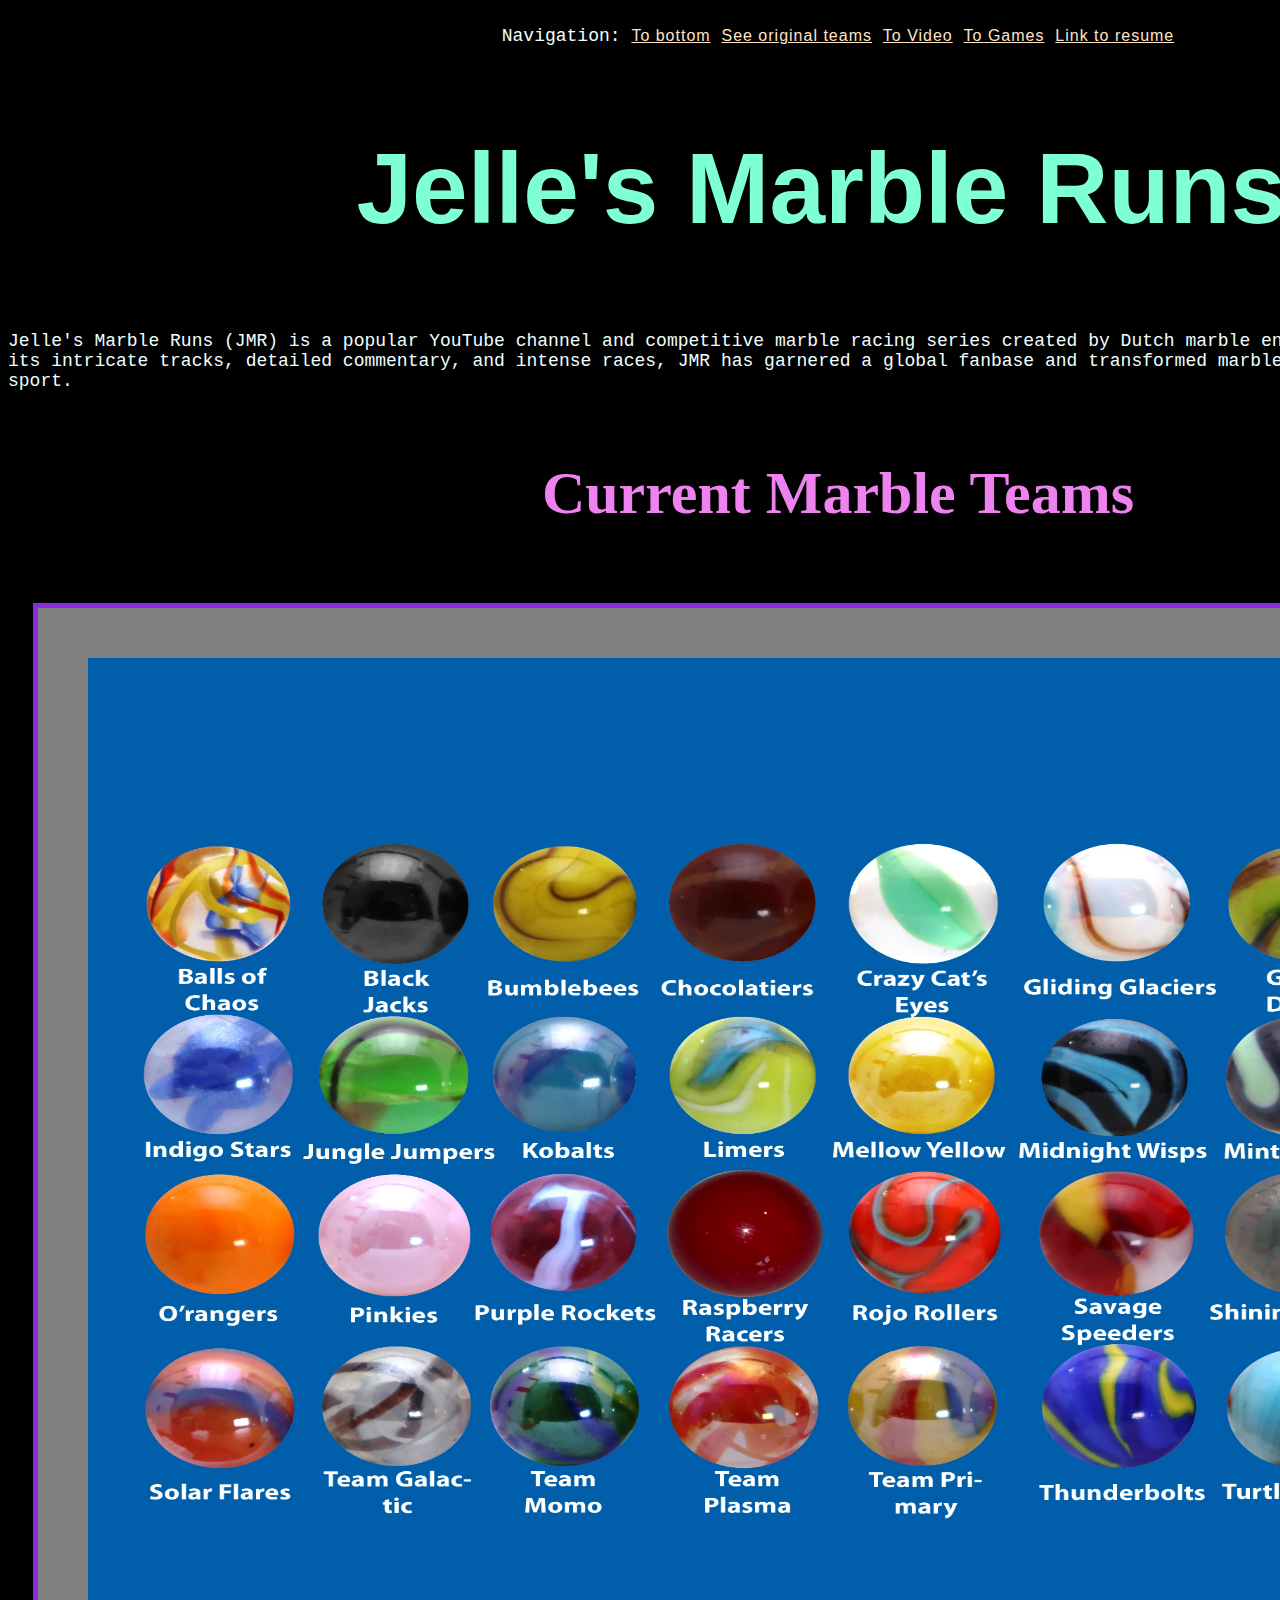
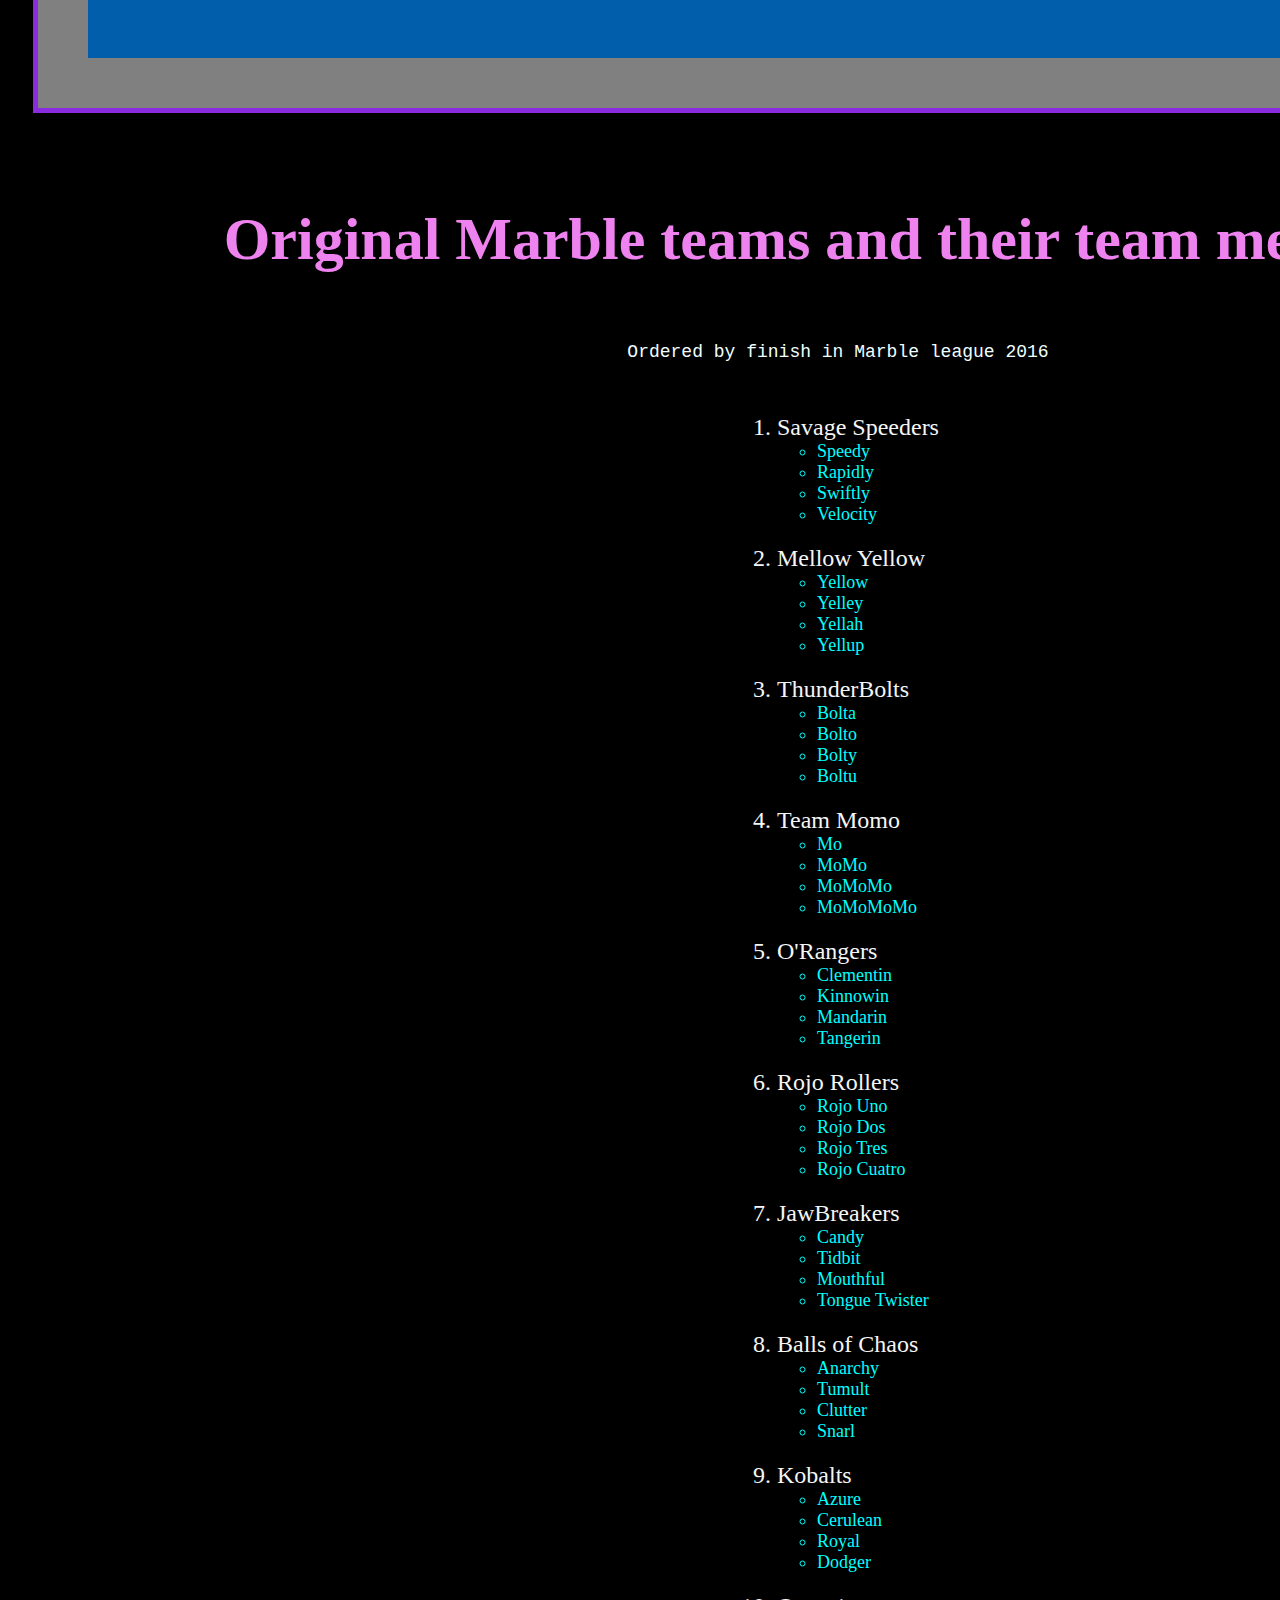
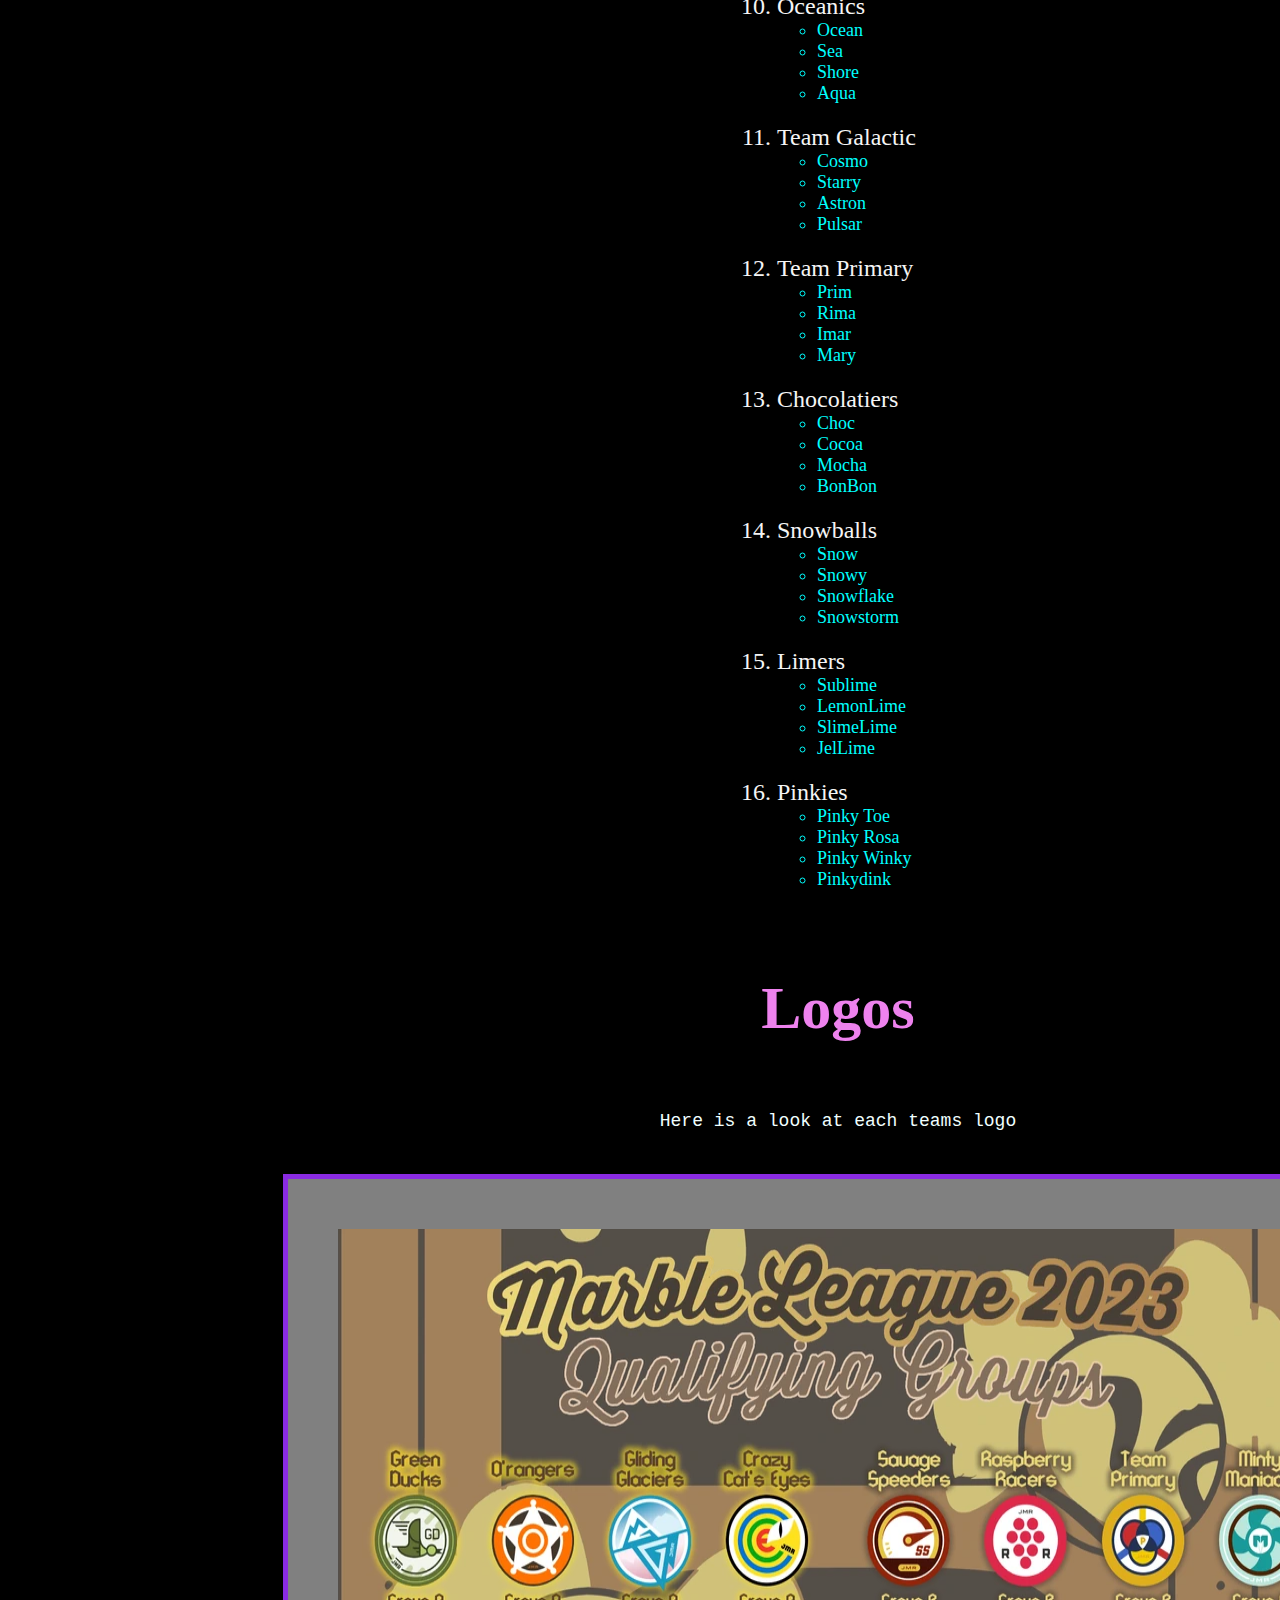
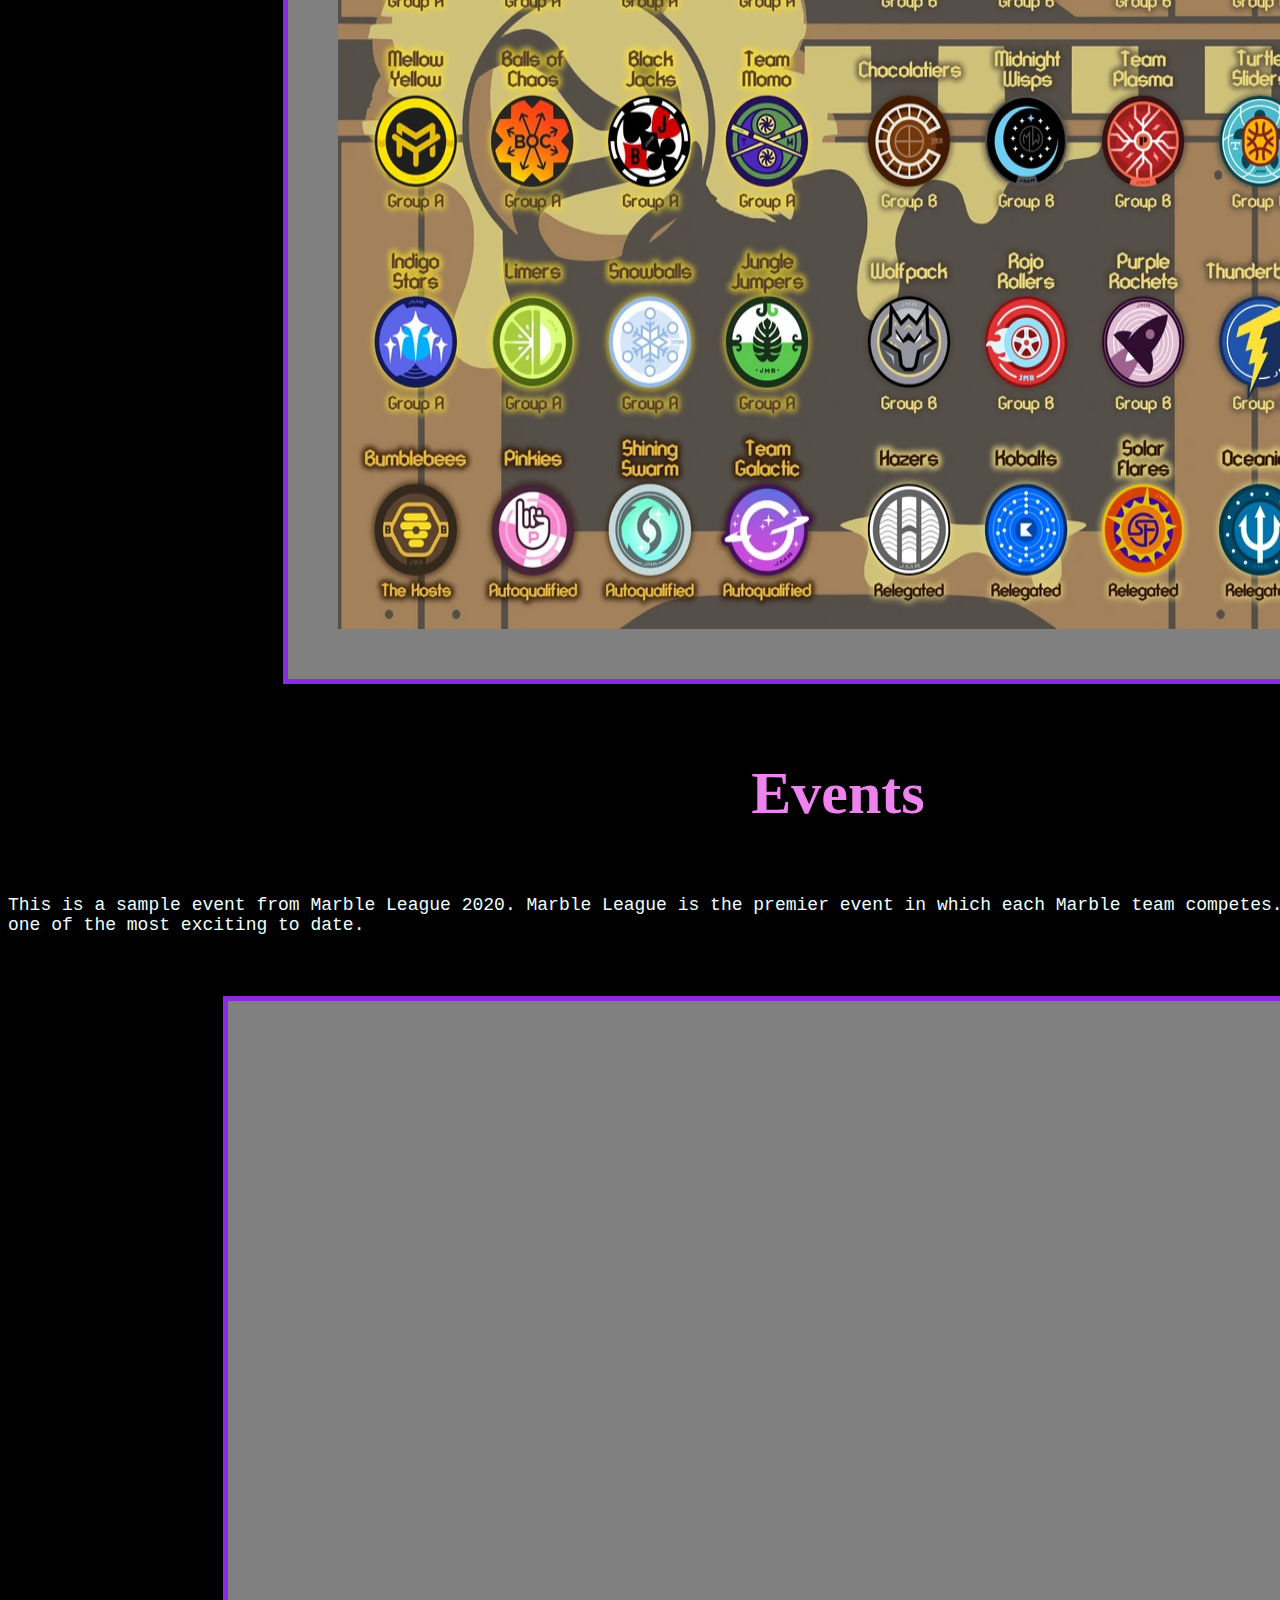
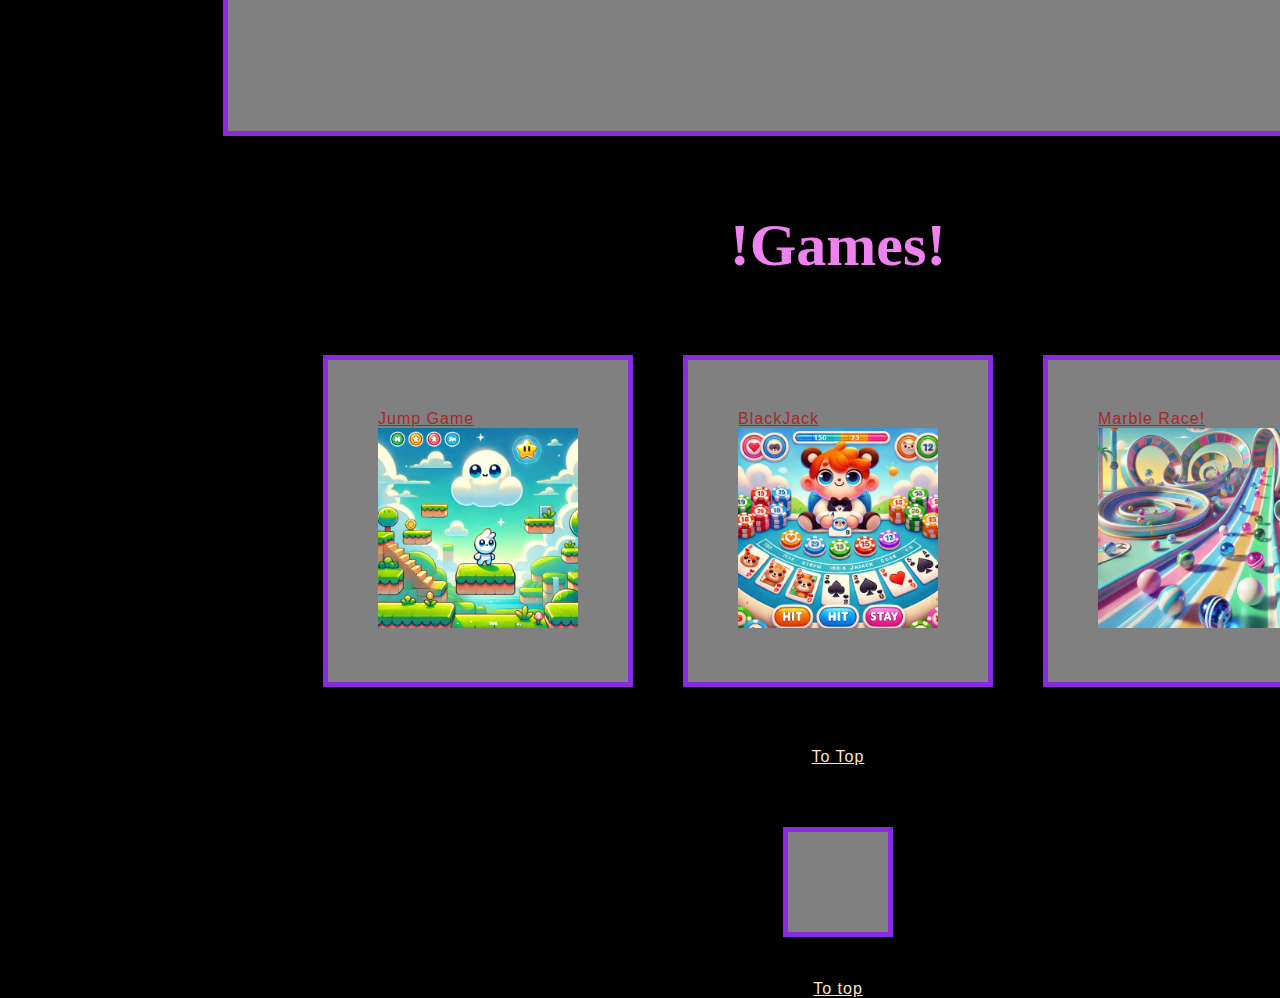
<file: scratch.html>
<!DOCTYPE html>
<html lang="en">
<head>
    <meta charset="UTF-8">
    <meta name="viewport" content="width=device-width, initial-scale=1.0">
    <title>Document</title>
    <link rel="stylesheet" href="styles/mystyles.css">
</head>
<body>
    <p>Navigation: <a href="#bot" id="top">To bottom</a>  <a href="#teamlist">See original teams</a> <a href="#video">To Video</a> <a href="#games">To Games</a>
    <a href="startbootstrap-resume-gh-pages/index.html">Link to resume</a></p>
        <h1>Jelle's Marble Runs!</h1>
        <p>Jelle's Marble Runs (JMR) is a popular YouTube channel and competitive marble racing series created by Dutch marble enthusiast Jelle Bakker. Known for its intricate tracks, detailed commentary, and intense races, JMR has garnered a global fanbase and transformed marble racing into a widely watched sport.</p>
        <h2>Current Marble Teams</h2>
        <img src="imgs/marbleteams.webp" class="imgbox" alt="the current list of marble teams" height="1000" width="1500"><br>
        <h2 id="teamlist">Original Marble teams and their team members</h2>
        <p>Ordered by finish in Marble league 2016</p>
        <div class="bird">
        <ol>
            <li>Savage Speeders
                <ul class="nest">
                    <li>Speedy</li>
                    <li>Rapidly</li>
                    <li>Swiftly</li>
                    <li>Velocity</li>
                </ul>
            </li>
            <li>Mellow Yellow
                <ul class="nest">
                    <li>Yellow</li>
                    <li>Yelley</li>
                    <li>Yellah</li>
                    <li>Yellup</li>
                </ul>
            </li>
            <li>ThunderBolts
                <ul class="nest">
                    <li>Bolta</li>
                    <li>Bolto</li>
                    <li>Bolty</li>
                    <li>Boltu</li>
                </ul>
            </li>
            <li>Team Momo
                <ul class="nest">
                    <li>Mo</li>
                    <li>MoMo</li>
                    <li>MoMoMo</li>
                    <li>MoMoMoMo</li>
                </ul>
            </li>
            <li>O'Rangers
                <ul class="nest">
                    <li>Clementin</li>
                    <li>Kinnowin</li>
                    <li>Mandarin</li>
                    <li>Tangerin</li>
                </ul>
            </li>
            <li>Rojo Rollers
                <ul class="nest">
                    <li>Rojo Uno</li>
                    <li>Rojo Dos</li>
                    <li>Rojo Tres</li>
                    <li>Rojo Cuatro</li>
                </ul>
            </li>
            <li>JawBreakers
                <ul class="nest">
                    <li>Candy</li>
                    <li>Tidbit</li>
                    <li>Mouthful</li>
                    <li>Tongue Twister</li>
                </ul>
            </li>
            <li>Balls of Chaos
                <ul class="nest">
                    <li>Anarchy</li>
                    <li>Tumult</li>
                    <li>Clutter</li>
                    <li>Snarl</li>
                </ul>
            </li>
            <li>Kobalts
                <ul class="nest">
                    <li>Azure</li>
                    <li>Cerulean</li>
                    <li>Royal</li>
                    <li>Dodger</li>
                </ul class="nest">
            </li>
            <li>Oceanics
                <ul class="nest">
                    <li>Ocean</li>
                    <li>Sea</li>
                    <li>Shore</li>
                    <li>Aqua</li>
                </ul>
            </li>
            <li>Team Galactic
                <ul class="nest">
                    <li>Cosmo</li>
                    <li>Starry</li>
                    <li>Astron</li>
                    <li>Pulsar</li>
                </ul>
            </li>
            <li>Team Primary
                <ul class="nest">
                    <li>Prim</li>
                    <li>Rima</li>
                    <li>Imar</li>
                    <li>Mary</li>
                </ul>
            </li>
            <li>Chocolatiers
                <ul class="nest">
                    <li>Choc</li>
                    <li>Cocoa</li>
                    <li>Mocha</li>
                    <li>BonBon</li>
                </ul>
            </li>
            <li>Snowballs
                <ul class="nest">
                    <li>Snow</li>
                    <li>Snowy</li>
                    <li>Snowflake</li>
                    <li>Snowstorm</li>
                </ul>
            </li>
            <li>Limers
                <ul class="nest">
                    <li>Sublime</li>
                    <li>LemonLime</li>
                    <li>SlimeLime</li>
                    <li>JelLime</li>
                </ul>
            </li>
            <li>Pinkies
                <ul class="nest">
                    <li>Pinky Toe</li>
                    <li>Pinky Rosa</li>
                    <li>Pinky Winky</li>
                    <li>Pinkydink</li>
                </ul>
            </li>
        </ol>
        </div>
        <h2>Logos</h2>
        <p>Here is a look at each teams logo</p>
        <img src="imgs/teamlogos.webp" alt="Marble Team Logos" height="1000" width="1000" class="imgbox">
        <h2>Events</h2>
        <p>This is a sample event from Marble League 2020. Marble League is the premier event in which each Marble team competes. This specific event is heralded as one of the most exciting to date.</p>

    <br><iframe class="imgbox" id="video" width="1120" height="630" src="https://www.youtube.com/embed/lpefTqMm-x8?si=shKvz9S57tYeISNI" title="YouTube video player" frameborder="0" allow="accelerometer; autoplay; clipboard-write; encrypted-media; gyroscope; picture-in-picture; web-share" referrerpolicy="strict-origin-when-cross-origin" allowfullscreen></iframe>

        <h2 id="games">!Games!</h2>
    <div class="inline">
        <div class="imgbox">
        <a href="aiwebapp/webapp.html">Jump Game</a><br>
        <img src="imgs/platform.webp" alt="fun platform jump game" height="200px" width="200px">
        </div>
        <div class="imgbox">
        <a href="aiwebapp/alt/altaiwebapp.html">BlackJack</a><br>
        <img src="imgs/blackjill.webp" alt="A BlackJack game for kids" height="200px" width="200px">
        </div>
        <div class="imgbox">
        <a href="aiwebapp/marble race/marblerace.html">Marble Race!</a><br>
        <img src="imgs/marbrace.webp" alt="A fun marble racing game" height="200px" width="200px">
        </div>
    </div>
        <br><br>
    <a href="#top">To Top</a>
        <br><br>
    <div class='imgbox' id='viz1733342411094' style='position: relative'><noscript><a href='#'><img alt='World Cup ' src='https:&#47;&#47;public.tableau.com&#47;static&#47;images&#47;AH&#47;AHistoryoftheWorldCup&#47;WorldCup&#47;1_rss.png' style='border: none' /></a></noscript><object class='tableauViz'  style='display:none;'><param name='host_url' value='https%3A%2F%2Fpublic.tableau.com%2F' /> <param name='embed_code_version' value='3' /> <param name='site_root' value='' /><param name='name' value='AHistoryoftheWorldCup&#47;WorldCup' /><param name='tabs' value='no' /><param name='toolbar' value='yes' /><param name='static_image' value='https:&#47;&#47;public.tableau.com&#47;static&#47;images&#47;AH&#47;AHistoryoftheWorldCup&#47;WorldCup&#47;1.png' /> <param name='animate_transition' value='yes' /><param name='display_static_image' value='yes' /><param name='display_spinner' value='yes' /><param name='display_overlay' value='yes' /><param name='display_count' value='yes' /><param name='language' value='en-US' /></object></div>                <script type='text/javascript'>                    var divElement = document.getElementById('viz1733342411094');                    var vizElement = divElement.getElementsByTagName('object')[0];                    vizElement.style.width='1200px';vizElement.style.height='4927px';                    var scriptElement = document.createElement('script');                    scriptElement.src = 'https://public.tableau.com/javascripts/api/viz_v1.js';                    vizElement.parentNode.insertBefore(scriptElement, vizElement);                </script>
        <br><a id="bot" href="#top">To top</a>
</body>
</html>
</file>
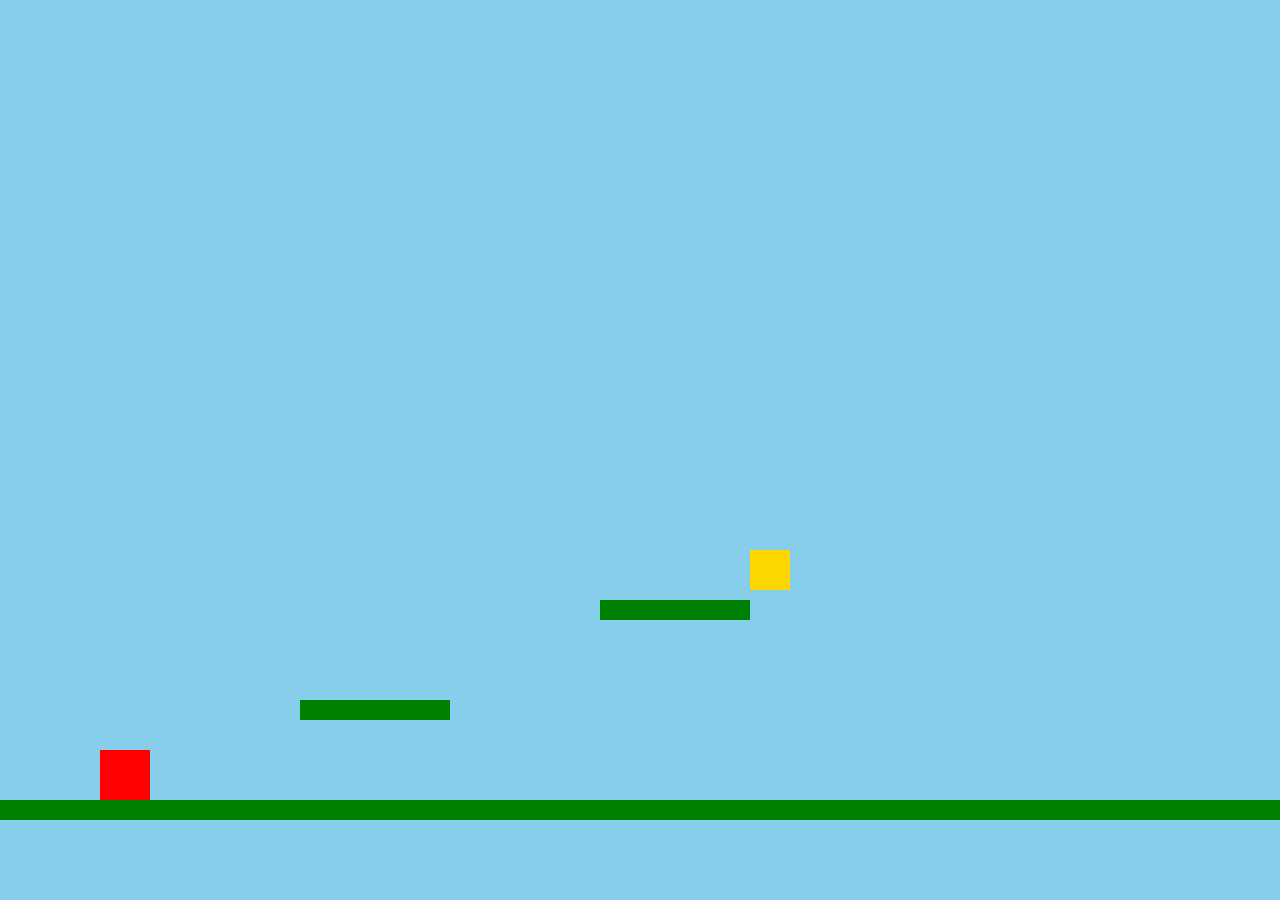
<file: aiwebapp/webapp.html>
<!DOCTYPE html>
<html lang="en">
<head>
    <meta charset="UTF-8">
    <meta name="viewport" content="width=device-width, initial-scale=1.0">
    <title>Platformer Game with Trophy</title>
    <style>
        body {
            margin: 0;
            overflow: hidden;
            background-color: #87CEEB;
            font-family: Arial, sans-serif;
        }
        canvas {
            display: block;
        }
        #winScreen {
            position: absolute;
            top: 50%;
            left: 50%;
            transform: translate(-50%, -50%);
            background: rgba(0, 0, 0, 0.8);
            color: white;
            padding: 20px;
            text-align: center;
            display: none;
        }
        #winScreen button {
            padding: 10px 20px;
            margin-top: 10px;
            background-color: #4CAF50;
            color: white;
            border: none;
            cursor: pointer;
            border-radius: 5px;
        }
    </style>
</head>
<body>
    <canvas id="gameCanvas"></canvas>
    <div id="winScreen">
        <h1>You Win!</h1>
        <button onclick="restartGame()">Play Again</button>
    </div>

    <script>
        const canvas = document.getElementById('gameCanvas');
        const ctx = canvas.getContext('2d');
        canvas.width = window.innerWidth;
        canvas.height = window.innerHeight;

        // Player properties
        const player = {
            x: 100,
            y: canvas.height - 150,
            width: 50,
            height: 50,
            color: 'red',
            velocityY: 0,
            isJumping: false
        };

        // Trophy properties
        const trophy = {
            x: 750,
            y: canvas.height - 350,
            width: 40,
            height: 40,
            color: 'gold'
        };

        // Platform properties
        const platforms = [
            { x: 0, y: canvas.height - 100, width: canvas.width, height: 20 },
            { x: 300, y: canvas.height - 200, width: 150, height: 20 },
            { x: 600, y: canvas.height - 300, width: 150, height: 20 }
        ];

        const gravity = 1.5;

        function drawPlayer() {
            ctx.fillStyle = player.color;
            ctx.fillRect(player.x, player.y, player.width, player.height);
        }

        function drawTrophy() {
            ctx.fillStyle = trophy.color;
            ctx.fillRect(trophy.x, trophy.y, trophy.width, trophy.height);
        }

        function drawPlatforms() {
            ctx.fillStyle = 'green';
            platforms.forEach(platform => {
                ctx.fillRect(platform.x, platform.y, platform.width, platform.height);
            });
        }

        function update() {
            ctx.clearRect(0, 0, canvas.width, canvas.height);
            drawPlayer();
            drawPlatforms();
            drawTrophy();

            // Apply gravity
            player.y += player.velocityY;
            if (player.y + player.height >= canvas.height) {
                player.y = canvas.height - player.height;
                player.isJumping = false;
            } else {
                player.velocityY += gravity;
            }

            // Collision detection with platforms
            platforms.forEach(platform => {
                if (player.y + player.height <= platform.y &&
                    player.y + player.height + player.velocityY >= platform.y &&
                    player.x + player.width >= platform.x &&
                    player.x <= platform.x + platform.width) {
                    player.velocityY = 0;
                    player.isJumping = false;
                }
            });

            // Collision detection with trophy
            if (
                player.x < trophy.x + trophy.width &&
                player.x + player.width > trophy.x &&
                player.y < trophy.y + trophy.height &&
                player.y + player.height > trophy.y
            ) {
                winGame();
            }
        }

        function winGame() {
            document.getElementById('winScreen').style.display = 'block';
            cancelAnimationFrame(animationFrame);
        }

        function restartGame() {
            player.x = 100;
            player.y = canvas.height - 150;
            player.velocityY = 0;
            document.getElementById('winScreen').style.display = 'none';
            gameLoop();
        }

        let animationFrame;
        function gameLoop() {
            update();
            animationFrame = requestAnimationFrame(gameLoop);
        }

        function jump() {
            if (!player.isJumping) {
                player.velocityY = -25;
                player.isJumping = true;
            }
        }

        window.addEventListener('keydown', (e) => {
            if (e.code === 'ArrowRight') player.x += 20;
            if (e.code === 'ArrowLeft') player.x -= 20;
            if (e.code === 'Space') jump();
        });

        gameLoop();
    </script>
</body>
</html>
</file>
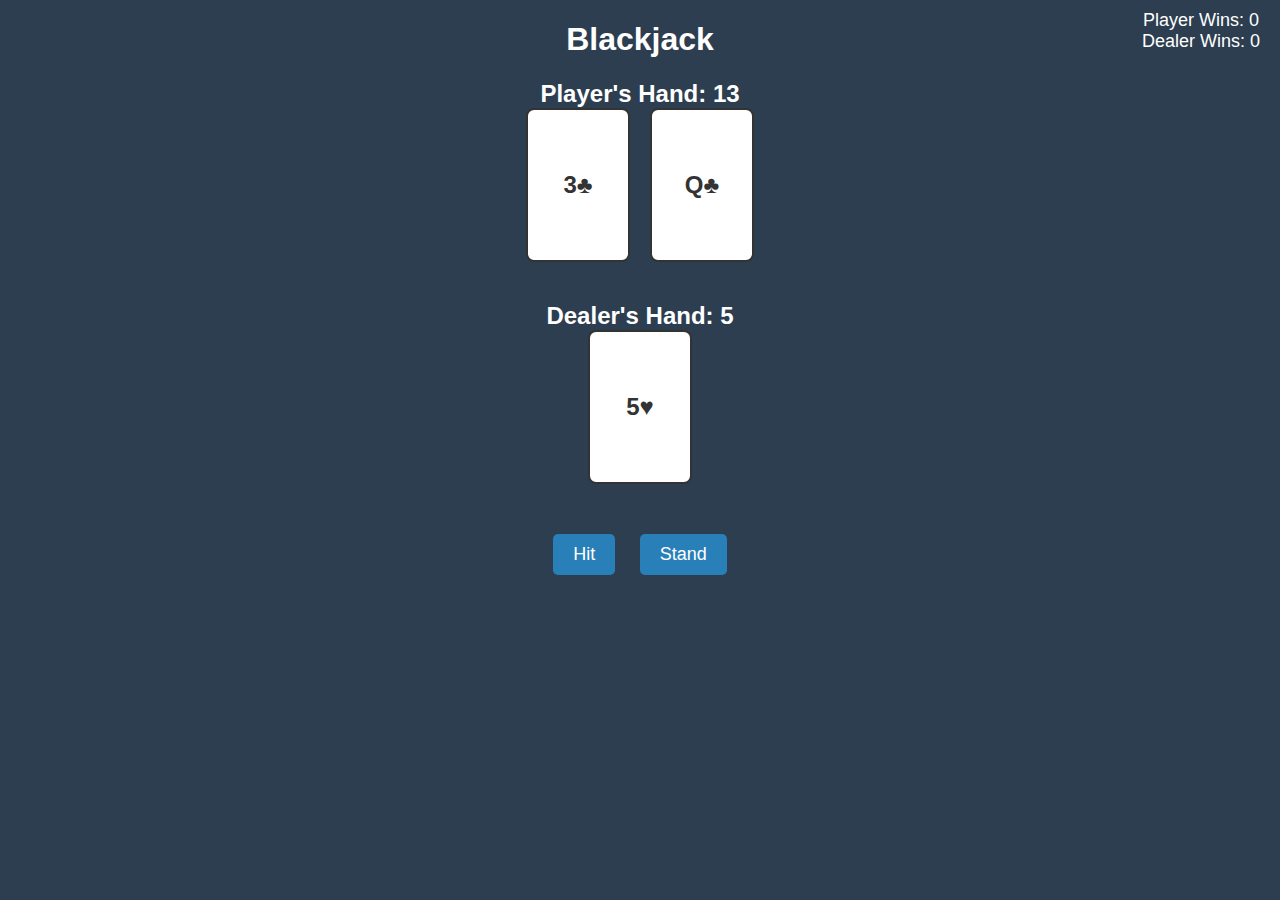
<file: aiwebapp/alt/altaiwebapp.html>
<!DOCTYPE html>
<html lang="en">
<head>
    <meta charset="UTF-8">
    <meta name="viewport" content="width=device-width, initial-scale=1.0">
    <title>Blackjack Game</title>
    <style>
        body {
            font-family: Arial, sans-serif;
            background-color: #2C3E50;
            color: white;
            text-align: center;
            margin: 0;
        }
        .game-container {
            margin-top: 20px;
        }
        .hand {
            display: flex;
            justify-content: center;
            margin: 20px;
        }
        .card {
            width: 100px;
            height: 150px;
            background-color: white;
            border-radius: 8px;
            border: 2px solid #333;
            margin: 0 10px;
            display: flex;
            justify-content: center;
            align-items: center;
            font-size: 24px;
            font-weight: bold;
            color: #333;
            transform: translateY(0);
            transition: transform 3s ease;
        }
        .card.animate {
            transform: translateY(-20px);
        }
        .buttons button {
            padding: 10px 20px;
            margin: 10px;
            font-size: 18px;
            cursor: pointer;
            background-color: #2980B9;
            border: none;
            color: white;
            border-radius: 5px;
            pointer-events: none;
        }
        .buttons button.active {
            pointer-events: auto;
        }
        .scoreboard {
            position: absolute;
            top: 10px;
            right: 20px;
            font-size: 18px;
        }
    </style>
</head>
<body>
    <h1>Blackjack</h1>
    <div class="scoreboard">
        <div id="player-wins">Player Wins: 0</div>
        <div id="dealer-wins">Dealer Wins: 0</div>
    </div>
    <div class="game-container">
        <h2>Player's Hand: <span id="player-score-display">0</span></h2>
        <div id="player-hand" class="hand"></div>
        <h2>Dealer's Hand: <span id="dealer-score-display">0</span></h2>
        <div id="dealer-hand" class="hand"></div>
        <div class="buttons">
            <button id="hit-button" onclick="hit()">Hit</button>
            <button id="stand-button" onclick="stand()">Stand</button>
        </div>
        <div id="result" style="margin-top: 20px;"></div>
    </div>

    <script>
        const suits = ['♥', '♦', '♣', '♠'];
        const values = ['2', '3', '4', '5', '6', '7', '8', '9', '10', 'J', 'Q', 'K', 'A'];
        let playerHand = [];
        let dealerHand = [];
        let playerWins = 0;
        let dealerWins = 0;
        let isGameOver = false;

        function getRandomCard() {
            const value = values[Math.floor(Math.random() * values.length)];
            const suit = suits[Math.floor(Math.random() * suits.length)];
            return { value, suit };
        }

        function calculateScore(hand) {
            let score = 0;
            let aces = 0;
            for (let card of hand) {
                if (['J', 'Q', 'K'].includes(card.value)) {
                    score += 10;
                } else if (card.value === 'A') {
                    aces += 1;
                    score += 11;
                } else {
                    score += parseInt(card.value);
                }
            }
            while (score > 21 && aces > 0) {
                score -= 10;
                aces--;
            }
            return score;
        }

        function updateScores() {
            const playerScore = calculateScore(playerHand);
            const dealerScore = calculateScore(dealerHand);
            document.getElementById('player-score-display').innerText = playerScore;
            document.getElementById('dealer-score-display').innerText = dealerScore;
        }

        function updateWinCount() {
            document.getElementById('player-wins').innerText = `Player Wins: ${playerWins}`;
            document.getElementById('dealer-wins').innerText = `Dealer Wins: ${dealerWins}`;
        }

        function createCardElement(card) {
            const cardDiv = document.createElement('div');
            cardDiv.classList.add('card', 'animate');
            cardDiv.textContent = `${card.value}${card.suit}`;
            return cardDiv;
        }

        function disableButtons() {
            document.getElementById('hit-button').classList.remove('active');
            document.getElementById('stand-button').classList.remove('active');
        }

        function enableButtons() {
            document.getElementById('hit-button').classList.add('active');
            document.getElementById('stand-button').classList.add('active');
        }

        function dealCard(hand, containerId) {
            disableButtons();
            const card = getRandomCard();
            hand.push(card);
            const handContainer = document.getElementById(containerId);
            const cardElement = createCardElement(card);
            handContainer.appendChild(cardElement);
            updateScores();
            setTimeout(() => {
                cardElement.classList.remove('animate');
                enableButtons();
            }, 3000);
        }

        function hit() {
            if (isGameOver) return;
            dealCard(playerHand, 'player-hand');
            if (calculateScore(playerHand) > 21) {
                setTimeout(() => endGame('Player busts! Dealer wins!'), 3000);
            }
        }

        function stand() {
            if (isGameOver) return;
            disableButtons();
            while (calculateScore(dealerHand) < 17) {
                dealCard(dealerHand, 'dealer-hand');
            }
            setTimeout(() => {
                const playerScore = calculateScore(playerHand);
                const dealerScore = calculateScore(dealerHand);
                if (dealerScore > 21) {
                    endGame('Dealer busts! Player wins!');
                } else if (playerScore > dealerScore) {
                    endGame('Player wins!');
                } else if (playerScore < dealerScore) {
                    endGame('Dealer wins!');
                } else {
                    endGame('It\'s a tie!');
                }
            }, 3000);
        }

        function endGame(message) {
            isGameOver = true;
            document.getElementById('result').innerText = message;
            if (message.includes('Player wins')) {
                playerWins++;
            } else if (message.includes('Dealer wins')) {
                dealerWins++;
            }
            updateWinCount();
            setTimeout(resetGame, 3000); // Automatically start a new hand after 3 seconds
        }

        function resetGame() {
            playerHand = [];
            dealerHand = [];
            isGameOver = false;
            document.getElementById('player-hand').innerHTML = '';
            document.getElementById('dealer-hand').innerHTML = '';
            document.getElementById('result').innerText = '';
            updateScores();
            initializeGame();
        }

        function initializeGame() {
            enableButtons();
            dealCard(playerHand, 'player-hand');
            dealCard(playerHand, 'player-hand');
            dealCard(dealerHand, 'dealer-hand');
            updateScores();
        }

        initializeGame();
    </script>
</body>
</html>
</file>
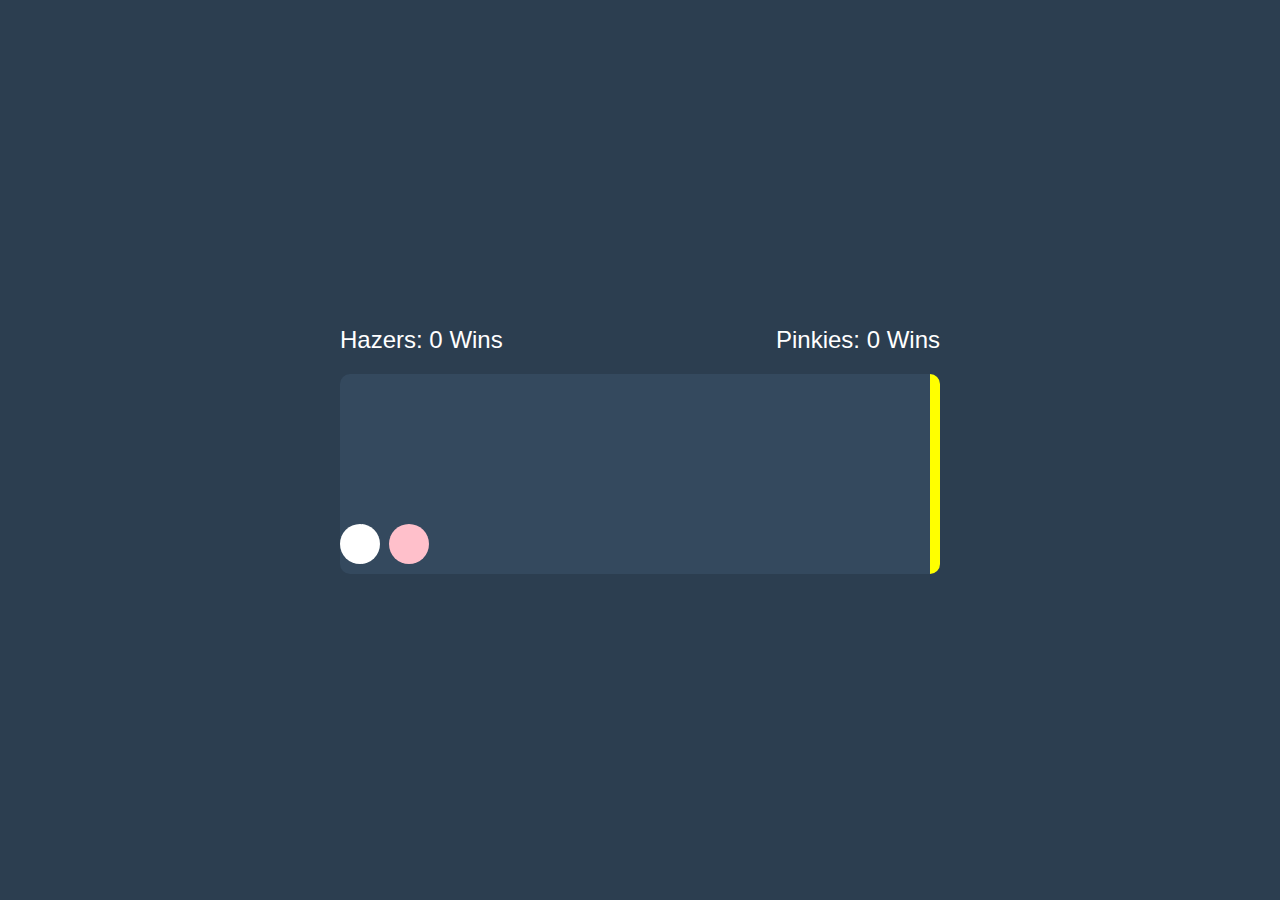
<file: aiwebapp/marble race/marblerace.html>
<!DOCTYPE html>
<html lang="en">
<head>
    <meta charset="UTF-8">
    <meta name="viewport" content="width=device-width, initial-scale=1.0">
    <title>Marble Racing Game</title>
    <style>
        body {
            font-family: Arial, sans-serif;
            background-color: #2C3E50;
            color: white;
            margin: 0;
            padding: 0;
            display: flex;
            justify-content: center;
            align-items: center;
            height: 100vh;
            flex-direction: column;
        }
        .scoreboard {
            display: flex;
            justify-content: space-between;
            width: 600px;
            margin-bottom: 20px;
        }
        .team {
            font-size: 24px;
        }
        .game-container {
            width: 600px;
            height: 200px;
            background-color: #34495E;
            border-radius: 10px;
            position: relative;
            overflow: hidden;
        }
        .marble {
            width: 40px;
            height: 40px;
            border-radius: 50%;
            position: absolute;
            bottom: 10px;
        }
        .white-marble {
            background-color: white;
        }
        .pink-marble {
            background-color: pink;
        }
        .finish-line {
            position: absolute;
            right: 0;
            top: 0;
            width: 10px;
            height: 100%;
            background-color: yellow;
        }
        .game-over {
            display: none;
            text-align: center;
        }
        .game-over h2 {
            font-size: 36px;
        }
        .play-again {
            margin-top: 20px;
            padding: 10px 20px;
            background-color: #27AE60;
            color: white;
            border: none;
            cursor: pointer;
            font-size: 16px;
            border-radius: 5px;
        }
    </style>
</head>
<body>
    <div class="scoreboard">
        <div class="team">
            Hazers: <span id="hazer-wins">0</span> Wins
        </div>
        <div class="team">
            Pinkies: <span id="pinkie-wins">0</span> Wins
        </div>
    </div>

    <div class="game-container">
        <div id="white-marble" class="marble white-marble"></div>
        <div id="pink-marble" class="marble pink-marble"></div>
        <div class="finish-line"></div>
    </div>

    <div class="game-over" id="game-over">
        <h2 id="game-result"></h2>
        <button class="play-again" onclick="playAgain()">Play Again</button>
    </div>

    <script>
        const whiteMarble = document.getElementById('white-marble');
        const pinkMarble = document.getElementById('pink-marble');
        const finishLine = document.querySelector('.finish-line');
        const gameOverDisplay = document.getElementById('game-over');
        const gameResult = document.getElementById('game-result');
        const hazerWinsDisplay = document.getElementById('hazer-wins');
        const pinkieWinsDisplay = document.getElementById('pinkie-wins');
        
        let whiteMarblePosition = 0; // Position along the track (0% to 100%)
        let pinkMarblePosition = 0; // Position along the track (0% to 100%)
        let isGameOver = false;

        let hazerWins = 0;
        let pinkieWins = 0;

        // Move the white marble using arrow keys
        function moveWhiteMarble(e) {
            if (isGameOver) return;

            const step = 2; // Distance to move per key press

            if (e.key === 'ArrowLeft' && whiteMarblePosition > 0) {
                whiteMarblePosition -= step;
            } else if (e.key === 'ArrowRight' && whiteMarblePosition < 100) {
                whiteMarblePosition += step;
            }

            whiteMarble.style.left = `${whiteMarblePosition}%`;

            checkWinner();
        }

        // Simulate the pink marble's movement (slower)
        function movePinkMarble() {
            if (isGameOver) return;

            const step = 0.5 + Math.random() * 1.5; // Slower random speed for pink marble

            pinkMarblePosition += step;
            pinkMarble.style.left = `${pinkMarblePosition}%`;

            checkWinner();
        }

        // Check if anyone has crossed the finish line
        function checkWinner() {
            if (whiteMarblePosition >= 100) {
                isGameOver = true;
                gameResult.textContent = "You Win!";
                hazerWins += 1;
                hazerWinsDisplay.textContent = hazerWins;
                gameOverDisplay.style.display = 'block';
            } else if (pinkMarblePosition >= 100) {
                isGameOver = true;
                gameResult.textContent = "You Lose!";
                pinkieWins += 1;
                pinkieWinsDisplay.textContent = pinkieWins;
                gameOverDisplay.style.display = 'block';
            }
        }

        // Listen for arrow key presses to move the white marble
        window.addEventListener('keydown', moveWhiteMarble);

        // Move the pink marble every 100ms
        setInterval(movePinkMarble, 100);

        // Reset the game when the player clicks "Play Again"
        function playAgain() {
            isGameOver = false;
            whiteMarblePosition = 0;
            pinkMarblePosition = 0;
            whiteMarble.style.left = '0%';
            pinkMarble.style.left = '0%';
            gameOverDisplay.style.display = 'none';
        }
    </script>
</body>
</html>
</file>
<file: styles/mystyles.css>
body{
    display: grid;
    height: 100vh;
    place-items: center;
    background-color: black;
    color: azure;
}

.bird{
    color: whitesmoke;
    font-size: x-large;
    font-weight: 300;
}
.bird li{
    padding: 10px 0;
}
.nest{
    color: aqua;
    font-size: large;
    word-spacing: normal !important;
}
.nest li{
    padding: 0;
}
.imgbox{
    padding: 50px;
    background-color: gray;
    color: antiquewhite;
    border: 5px solid blueviolet;
    margin: 25px;
}
.imgbox a{
    color: brown;
}
h1{
    font-size: 100px;
    font-family: 'Franklin Gothic Medium', 'Arial Narrow', Arial, sans-serif;
    color: aquamarine;
}
h2{
    font-size: 60px;
    font-family: Cambria, Cochin, Georgia, Times, 'Times New Roman', serif;
    color: violet;
}
p{
    font-size: large;
    font-family: 'Courier New', Courier, monospace;
}
a{
    color:bisque;
    font-family: Impact, Haettenschweiler, 'Arial Narrow Bold', sans-serif !important;
    font-size: medium !important;
    letter-spacing: 1px;
}
a:hover{
    color: red;
}
.inline{
    display: flex !important;
}
</file>
